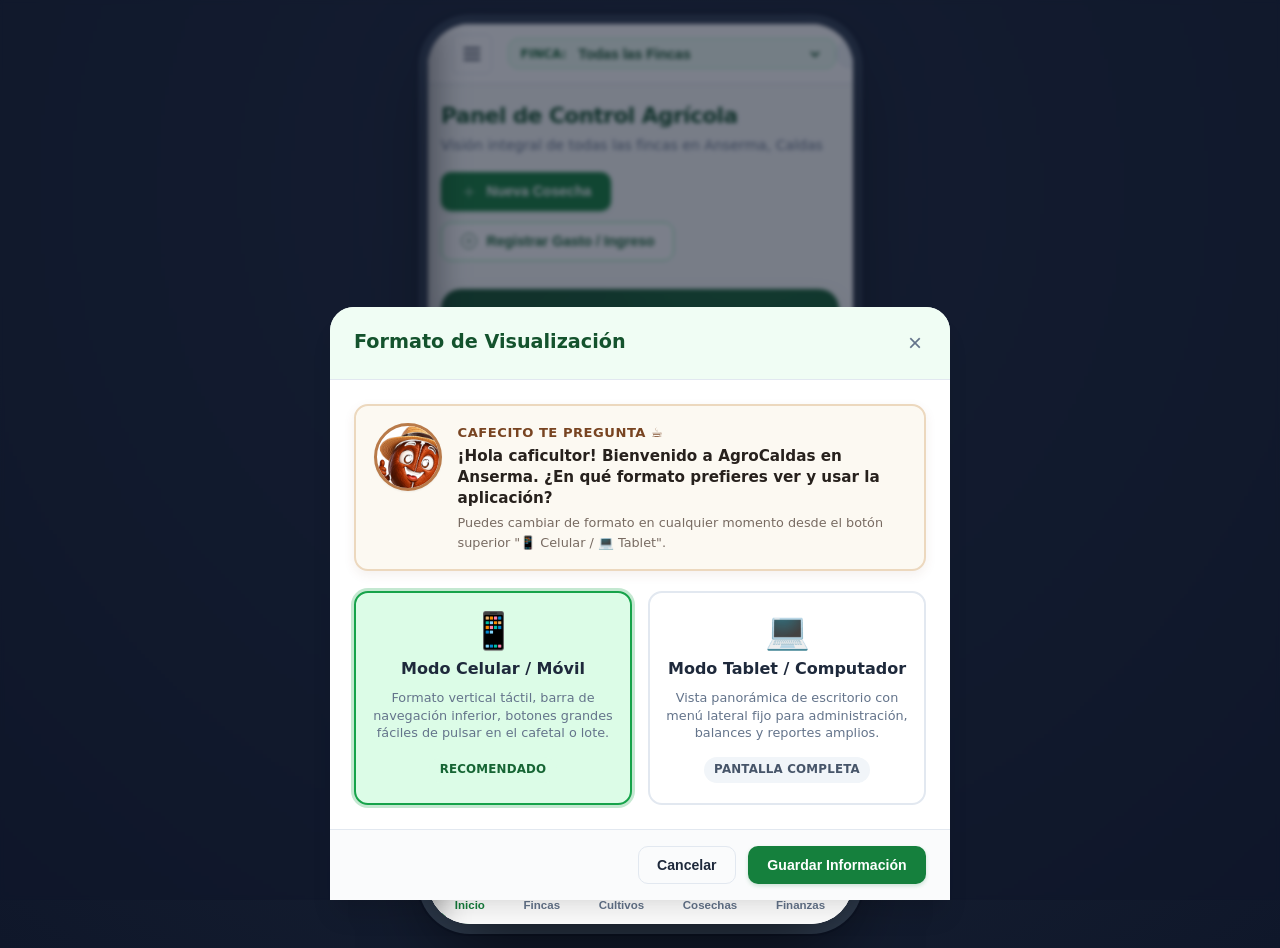
<file: index.html>
<!DOCTYPE html>
<html lang="es">
<head>
  <meta charset="UTF-8">
  <meta name="viewport" content="width=device-width, initial-scale=1.0, maximum-scale=1.0, user-scalable=no">
  <title>AgroCaldas - Gestión Agrícola | Anserma, Caldas</title>
  <meta name="description" content="Sistema integral de gestión de fincas, cultivos, siembras, cosechas, inventarios, finanzas y calendario agrícola para Anserma, Caldas, Colombia.">
  <meta name="theme-color" content="#15803d">
  <link rel="manifest" href="manifest.json">
  <link rel="icon" href="data:image/svg+xml,<svg xmlns=%22http://www.w3.org/2000/svg%22 viewBox=%220 0 100 100%22><rect width=%22100%22 height=%22100%22 rx=%2224%22 fill=%22%2315803d%22/><text y=%2268%22 x=%2250%22 font-size=%2260%22 text-anchor=%22middle%22>🌱</text></svg>">
  <link rel="stylesheet" href="css/styles.css">
</head>
<body>

  <div class="app-layout">

    <!-- Overlay para menú móvil -->
    <div id="mobile-drawer-overlay" class="modal-overlay" style="z-index: 39; backdrop-filter: blur(2px);"></div>

    <!-- Barra Lateral (Sidebar) de Escritorio y Drawer Móvil -->
    <aside class="app-sidebar" id="app-sidebar">
      <div class="sidebar-header">
        <a href="#" class="brand-badge" data-view-target="dashboard">
          <div class="brand-mascot-icon">
            <img src="img/cafecito_avatar_hd.png" alt="Cafecito - Mascota de AgroCaldas">
          </div>
          <div class="brand-info">
            <h1>AgroCaldas</h1>
            <span>Anserma • Caldas</span>
          </div>
        </a>
      </div>

      <nav class="sidebar-nav">
        <div class="nav-section-title">Principal</div>
        
        <button class="nav-item active" data-view-target="dashboard">
          <svg viewBox="0 0 24 24" fill="none" stroke="currentColor"><rect x="3" y="3" width="7" height="7"/><rect x="14" y="3" width="7" height="7"/><rect x="14" y="14" width="7" height="7"/><rect x="3" y="14" width="7" height="7"/></svg>
          <span>Panel de Control</span>
        </button>

        <button class="nav-item" data-view-target="fincas">
          <svg viewBox="0 0 24 24" fill="none" stroke="currentColor"><path d="m3 9 9-7 9 7v11a2 2 0 0 1-2 2H5a2 2 0 0 1-2-2z"/><polyline points="9 22 9 12 15 12 15 22"/></svg>
          <span>Fincas y Lotes</span>
        </button>

        <button class="nav-item" data-view-target="cultivos">
          <svg viewBox="0 0 24 24" fill="none" stroke="currentColor"><path d="M12 2a10 10 0 0 1 10 10c0 5.52-4.48 10-10 10S2 17.52 2 12c0-2.8 1.15-5.33 3-7.14"/><path d="M12 2c0 6-4 10-10 10"/><path d="M12 22V12"/></svg>
          <span>Siembras y Cultivos</span>
        </button>

        <button class="nav-item" data-view-target="cosechas">
          <svg viewBox="0 0 24 24" fill="none" stroke="currentColor"><circle cx="12" cy="12" r="10"/><path d="M8 12h8"/><path d="M12 8v8"/></svg>
          <span>Cosechas (@ y Kg)</span>
        </button>

        <div class="nav-section-title">Operaciones</div>

        <button class="nav-item" data-view-target="inventario">
          <svg viewBox="0 0 24 24" fill="none" stroke="currentColor"><path d="m7.5 4.27 9 5.15"/><path d="M21 8a2 2 0 0 0-1-1.73l-7-4a2 2 0 0 0-2 0l-7 4A2 2 0 0 0 3 8v8a2 2 0 0 0 1 1.73l7 4a2 2 0 0 0 2 0l7-4A2 2 0 0 0 21 16Z"/><path d="m3.3 7 8.7 5 8.7-5"/><path d="M12 22V12"/></svg>
          <span>Insumos y Stock</span>
        </button>

        <button class="nav-item" data-view-target="finanzas">
          <svg viewBox="0 0 24 24" fill="none" stroke="currentColor"><line x1="12" y1="1" x2="12" y2="23"/><path d="M17 5H9.5a3.5 3.5 0 0 0 0 7h5a3.5 3.5 0 0 1 0 7H6"/></svg>
          <span>Gastos e Ingresos</span>
        </button>

        <button class="nav-item" data-view-target="calendario">
          <svg viewBox="0 0 24 24" fill="none" stroke="currentColor"><rect x="3" y="4" width="18" height="18" rx="2" ry="2"/><line x1="16" y1="2" x2="16" y2="6"/><line x1="8" y1="2" x2="8" y2="6"/><line x1="3" y1="10" x2="21" y2="10"/></svg>
          <span>Calendario Agrícola</span>
        </button>

        <div class="nav-section-title">Soporte y Ajustes</div>

        <button class="nav-item" data-view-target="alertas">
          <svg viewBox="0 0 24 24" fill="none" stroke="currentColor"><path d="M18 8A6 6 0 0 0 6 8c0 7-3 9-3 9h18s-3-2-3-9"/><path d="M13.73 21a2 2 0 0 1-3.46 0"/></svg>
          <span>Alertas y Sanidad</span>
          <span class="nav-badge danger" id="sidebar-alert-badge" style="display: none;">0</span>
        </button>

        <button class="nav-item" data-view-target="configuracion">
          <svg viewBox="0 0 24 24" fill="none" stroke="currentColor"><circle cx="12" cy="12" r="3"/><path d="M19.4 15a1.65 1.65 0 0 0 .33 1.82l.06.06a2 2 0 0 1 0 2.83 2 2 0 0 1-2.83 0l-.06-.06a1.65 1.65 0 0 0-1.82-.33 1.65 1.65 0 0 0-1 1.51V21a2 2 0 0 1-2 2 2 2 0 0 1-2-2v-.09A1.65 1.65 0 0 0 9 19.4a1.65 1.65 0 0 0-1.82.33l-.06.06a2 2 0 0 1-2.83 0 2 2 0 0 1 0-2.83l.06-.06a1.65 1.65 0 0 0 .33-1.82 1.65 1.65 0 0 0-1.51-1H3a2 2 0 0 1-2-2 2 2 0 0 1 2-2h.09A1.65 1.65 0 0 0 4.6 9a1.65 1.65 0 0 0-.33-1.82l-.06-.06a2 2 0 0 1 0-2.83 2 2 0 0 1 2.83 0l.06.06a1.65 1.65 0 0 0 1.82.33H9a1.65 1.65 0 0 0 1-1.51V3a2 2 0 0 1 2-2 2 2 0 0 1 2 2v.09a1.65 1.65 0 0 0 1 1.51 1.65 1.65 0 0 0 1.82-.33l.06-.06a2 2 0 0 1 2.83 0 2 2 0 0 1 0 2.83l-.06.06a1.65 1.65 0 0 0-.33 1.82V9a1.65 1.65 0 0 0 1.51 1H21a2 2 0 0 1 2 2 2 2 0 0 1-2 2h-.09a1.65 1.65 0 0 0-1.51 1z"/></svg>
          <span>Copia y Respaldo</span>
        </button>

        <a href="https://wa.me/573216342895?text=Hola%2C%20necesito%20ayuda%20o%20soporte%20con%20la%20aplicaci%C3%B3n%20AgroCaldas%20en%20Anserma" target="_blank" rel="noopener noreferrer" class="nav-item nav-item-whatsapp" title="Contactar Asesor por WhatsApp">
          <svg viewBox="0 0 24 24" fill="none" stroke="#22c55e" stroke-width="2"><path d="M22 16.92v3a2 2 0 0 1-2.18 2 19.79 19.79 0 0 1-8.63-3.07 19.5 19.5 0 0 1-6-6 19.79 19.79 0 0 1-3.07-8.67A2 2 0 0 1 4.11 2h3a2 2 0 0 1 2 1.72 12.84 12.84 0 0 0 .7 2.81 2 2 0 0 1-.45 2.11L8.09 9.91a16 16 0 0 0 6 6l1.27-1.27a2 2 0 0 1 2.11-.45 12.84 12.84 0 0 0 2.81.7A2 2 0 0 1 22 16.92z"/></svg>
          <span>Asesor WhatsApp</span>
          <span class="badge" style="background: #22c55e; color: #fff; font-size: 0.65rem;">3216342895</span>
        </a>
      </nav>

      <div class="sidebar-footer">
        <div class="sidebar-location-card">
          <div class="location-icon">📍</div>
          <div class="location-text">
            <strong>Anserma, Caldas</strong>
            <span>1.790 msnm • Cordillera Occidental</span>
          </div>
        </div>
      </div>
    </aside>

    <!-- Contenedor Principal -->
    <main class="app-main">
      <!-- Encabezado Superior -->
      <header class="app-header">
        <div class="header-left">
          <button class="mobile-toggle-btn" id="mobile-menu-toggle" aria-label="Abrir menú">
            <svg width="22" height="22" viewBox="0 0 24 24" fill="none" stroke="currentColor" stroke-width="2"><line x1="3" y1="12" x2="21" y2="12"/><line x1="3" y1="6" x2="21" y2="6"/><line x1="3" y1="18" x2="21" y2="18"/></svg>
          </button>

          <!-- Selector de Finca Activa -->
          <div class="farm-selector-wrapper">
            <label for="global-farm-select">Finca:</label>
            <select id="global-farm-select" class="farm-select">
              <option value="todas">Todas las Fincas</option>
            </select>
          </div>
        </div>

        <div class="header-right">
          <!-- Selector de Modo Dispositivo (Celular / Tablet) -->
          <button class="device-mode-toggle" id="btn-device-mode" title="Cambiar formato de visualización (Celular / Tablet)">
            <span id="device-mode-icon">📱</span>
            <span id="device-mode-text">Celular</span>
          </button>

          <!-- Widget Clima de Anserma -->
          <button class="weather-chip" id="header-weather-chip" title="Ver información del tiempo en Anserma, Caldas">
            <span class="weather-icon">⛅</span>
            <span class="weather-label"><strong>20°C</strong> Anserma</span>
          </button>

          <!-- Campana de Alertas -->
          <button class="icon-btn" id="header-alert-btn" aria-label="Alertas">
            <svg width="20" height="20" viewBox="0 0 24 24" fill="none" stroke="currentColor" stroke-width="2"><path d="M18 8A6 6 0 0 0 6 8c0 7-3 9-3 9h18s-3-2-3-9"/><path d="M13.73 21a2 2 0 0 1-3.46 0"/></svg>
            <span class="icon-badge" id="header-alert-badge" style="display: none;">0</span>
          </button>

          <!-- Botón Asistente Cafecito: Encuesta Finca -->
          <button class="btn btn-secondary btn-sm" id="header-cafecito-btn" title="Asistente Cafecito: Conocer y Añadir Finca">
            <img src="img/cafecito_avatar_hd.png" alt="Cafecito" style="width: 22px; height: 22px; border-radius: 50%; object-fit: cover; border: 1px solid #16a34a;">
            <span class="desktop-only">+ Encuesta Finca</span>
          </button>

          <!-- Botón Contactar Asesor WhatsApp -->
          <a href="https://wa.me/573216342895?text=Hola%2C%20necesito%20ayuda%20o%20soporte%20con%20la%20aplicaci%C3%B3n%20AgroCaldas%20en%20Anserma" target="_blank" rel="noopener noreferrer" class="btn btn-outline btn-sm whatsapp-header-btn" title="Contactar Asesor por WhatsApp (3216342895)">
            <span style="font-size: 1.05rem; line-height: 1;">💬</span>
            <span class="desktop-only">Asesor WhatsApp</span>
          </a>

          <!-- Botón Rápido de Acción (+) -->
          <button class="btn btn-primary btn-sm" id="quick-action-btn">
            <svg width="18" height="18" viewBox="0 0 24 24" fill="none" stroke="currentColor" stroke-width="2"><line x1="12" y1="5" x2="12" y2="19"/><line x1="5" y1="12" x2="19" y2="12"/></svg>
            <span class="desktop-only">Acción Rápida</span>
          </button>
        </div>
      </header>

      <!-- Área Dinámica de Contenido -->
      <section class="content-area" id="main-content-view">
        <!-- Se renderiza reactivamente mediante JavaScript -->
      </section>
    </main>

    <!-- Barra de Navegación Inferior para Móviles (Optimizada con Fincas y Táctil) -->
    <nav class="mobile-nav-bar">
      <button class="mobile-nav-item active" data-view-target="dashboard">
        <svg viewBox="0 0 24 24" fill="none" stroke="currentColor" stroke-width="2"><rect x="3" y="3" width="7" height="7"/><rect x="14" y="3" width="7" height="7"/><rect x="14" y="14" width="7" height="7"/><rect x="3" y="14" width="7" height="7"/></svg>
        <span>Inicio</span>
      </button>

      <button class="mobile-nav-item" data-view-target="fincas">
        <svg viewBox="0 0 24 24" fill="none" stroke="currentColor" stroke-width="2"><path d="m3 9 9-7 9 7v11a2 2 0 0 1-2 2H5a2 2 0 0 1-2-2z"/><polyline points="9 22 9 12 15 12 15 22"/></svg>
        <span>Fincas</span>
      </button>

      <button class="mobile-nav-item" data-view-target="cultivos">
        <svg viewBox="0 0 24 24" fill="none" stroke="currentColor" stroke-width="2"><path d="M12 2a10 10 0 0 1 10 10c0 5.52-4.48 10-10 10S2 17.52 2 12c0-2.8 1.15-5.33 3-7.14"/><path d="M12 2c0 6-4 10-10 10"/><path d="M12 22V12"/></svg>
        <span>Cultivos</span>
      </button>

      <button class="mobile-nav-item" data-view-target="cosechas">
        <svg viewBox="0 0 24 24" fill="none" stroke="currentColor" stroke-width="2"><circle cx="12" cy="12" r="10"/><path d="M8 12h8"/><path d="M12 8v8"/></svg>
        <span>Cosechas</span>
      </button>

      <button class="mobile-nav-item" data-view-target="finanzas">
        <svg viewBox="0 0 24 24" fill="none" stroke="currentColor" stroke-width="2"><line x1="12" y1="1" x2="12" y2="23"/><path d="M17 5H9.5a3.5 3.5 0 0 0 0 7h5a3.5 3.5 0 0 1 0 7H6"/></svg>
        <span>Finanzas</span>
      </button>
    </nav>

    <!-- Modal Global Reutilizable para todos los formularios -->
    <div class="modal-overlay" id="global-modal">
      <div class="modal-card">
        <div class="modal-header">
          <h3 id="modal-title">Título del Formulario</h3>
          <button class="modal-close-btn" id="modal-close-btn">&times;</button>
        </div>
        <div class="modal-body" id="modal-body">
          <!-- Campos dinámicos -->
        </div>
        <div class="modal-footer">
          <button class="btn btn-outline" id="modal-cancel-btn">Cancelar</button>
          <button class="btn btn-primary" id="modal-save-btn">Guardar Información</button>
        </div>
      </div>
    </div>

    <!-- Contenedor para Notificaciones Toast -->
    <div class="toast-container" id="toast-container"></div>

    <!-- Botón Flotante Permanente de WhatsApp para Asesor Técnico (3216342895) -->
    <a href="https://wa.me/573216342895?text=Hola%2C%20necesito%20soporte%20o%20reportar%20una%20falla%20en%20la%20aplicaci%C3%B3n%20AgroCaldas%20en%20Anserma" target="_blank" rel="noopener noreferrer" class="whatsapp-floating-badge" id="whatsapp-floating-btn" title="¿Tienes alguna falla o duda? Escribe a un asesor por WhatsApp (3216342895)">
      <div class="whatsapp-icon-circle">
        <svg viewBox="0 0 24 24" width="22" height="22" fill="#ffffff"><path d="M12.04 2C6.58 2 2.13 6.45 2.13 11.91C2.13 13.66 2.59 15.36 3.45 16.86L2.05 22L7.3 20.62C8.75 21.41 10.38 21.83 12.04 21.83C17.5 21.83 21.95 17.38 21.95 11.92C21.95 9.27 20.92 6.78 19.05 4.91C17.18 3.03 14.69 2 12.04 2M12.05 3.67C14.25 3.67 16.31 4.53 17.87 6.09C19.42 7.65 20.28 9.72 20.28 11.92C20.28 16.46 16.58 20.15 12.04 20.15C10.56 20.15 9.11 19.76 7.85 19L7.55 18.83L4.43 19.65L5.26 16.61L5.06 16.29C4.24 15 3.8 13.47 3.8 11.91C3.81 7.37 7.5 3.67 12.05 3.67M9.53 7.34C9.33 7.34 9.09 7.42 8.89 7.64C8.68 7.85 8.08 8.42 8.08 9.57C8.08 10.72 8.92 11.83 9.04 12C9.16 12.16 10.66 14.59 13.04 15.54C14.95 16.3 15.42 16.14 15.93 16.1C16.59 16.03 17.5 15.5 17.69 14.93C17.88 14.36 17.88 13.88 17.82 13.78C17.76 13.68 17.6 13.62 17.35 13.5C17.11 13.38 15.93 12.8 15.71 12.72C15.49 12.64 15.33 12.6 15.17 12.84C15 13.09 14.53 13.68 14.39 13.84C14.25 14 14.1 14.02 13.86 13.9C13.62 13.78 12.83 13.52 11.9 12.69C11.17 12.04 10.68 11.23 10.54 10.99C10.4 10.74 10.52 10.61 10.64 10.49C10.75 10.38 10.89 10.2 11.03 10.04C11.17 9.88 11.21 9.76 11.31 9.56C11.41 9.35 11.36 9.17 11.28 9.05C11.2 8.93 10.64 7.55 10.4 6.99C10.17 6.44 9.94 6.52 9.77 6.51C9.61 6.51 9.42 6.51 9.22 6.51L9.53 7.34Z"/></svg>
      </div>
      <div class="whatsapp-label">
        <strong>¿Falla o duda?</strong>
        <span>Asesor WhatsApp</span>
      </div>
    </a>

  </div>

  <!-- Registro de Service Worker para funcionamiento sin conexión (Solo en HTTP/HTTPS) -->
  <script>
    if ('serviceWorker' in navigator && window.location.protocol.startsWith('http')) {
      window.addEventListener('load', () => {
        navigator.serviceWorker.register('./sw.js').catch(err => {
          console.log('ServiceWorker no disponible:', err);
        });
      });
    }
  </script>

  <!-- Módulos de la Aplicación (Autónomo para file:// y http://) -->
  <script src="js/agrocaldas.js"></script>

</body>
</html>
</file>
<file: css/styles.css>
/* ==========================================================================
   AgroCaldas - Sistema de Gestión Agrícola para Anserma, Caldas
   Paleta: Verde Cafetero / Esmeralda & Blanco Puro
   ========================================================================== */

:root {
  /* Paleta Verde y Blanco */
  --primary-50: #f0fdf4;
  --primary-100: #dcfce7;
  --primary-200: #bbf7d0;
  --primary-300: #86efac;
  --primary-400: #4ade80;
  --primary-500: #22c55e;
  --primary-600: #16a34a;
  --primary-700: #15803d;
  --primary-800: #166534;
  --primary-900: #14532d;
  --primary-950: #052e16;

  /* Tonos Neutros y Blanco */
  --bg-main: #f8faf9;
  --bg-card: #ffffff;
  --bg-card-subtle: #f4f7f5;
  --text-main: #1e293b;
  --text-muted: #64748b;
  --text-light: #94a3b8;
  --border-color: #e2e8f0;
  --border-light: #f1f5f9;

  /* Acentos de estado */
  --accent-amber: #d97706;
  --accent-amber-bg: #fef3c7;
  --accent-red: #dc2626;
  --accent-red-bg: #fee2e2;
  --accent-blue: #0284c7;
  --accent-blue-bg: #e0f2fe;

  /* Sombras y elevaciones */
  --shadow-sm: 0 1px 2px 0 rgb(0 0 0 / 0.05);
  --shadow-md: 0 4px 6px -1px rgb(0 0 0 / 0.07), 0 2px 4px -2px rgb(0 0 0 / 0.05);
  --shadow-lg: 0 10px 15px -3px rgb(0 0 0 / 0.08), 0 4px 6px -4px rgb(0 0 0 / 0.04);
  --shadow-xl: 0 20px 25px -5px rgb(0 0 0 / 0.1), 0 8px 10px -6px rgb(0 0 0 / 0.04);

  /* Dimensiones y radios */
  --radius-sm: 6px;
  --radius-md: 10px;
  --radius-lg: 14px;
  --radius-xl: 20px;
  --sidebar-width: 260px;
  --header-height: 70px;
  --transition-fast: 0.18s ease;
  --transition-normal: 0.25s ease;
}

/* Reset y base */
*, *::before, *::after {
  box-sizing: border-box;
  margin: 0;
  padding: 0;
}

body {
  font-family: 'Segoe UI', system-ui, -apple-system, BlinkMacSystemFont, Roboto, sans-serif;
  background-color: var(--bg-main);
  color: var(--text-main);
  line-height: 1.5;
  min-height: 100vh;
  display: flex;
  flex-direction: column;
  overflow-x: hidden;
  -webkit-font-smoothing: antialiased;
}

/* Layout Principal */
.app-layout {
  display: flex;
  min-height: 100vh;
  position: relative;
}

/* Sidebar Escritorio */
.app-sidebar {
  width: var(--sidebar-width);
  background: #ffffff;
  border-right: 1px solid var(--border-color);
  display: flex;
  flex-direction: column;
  position: fixed;
  top: 0;
  bottom: 0;
  left: 0;
  z-index: 40;
  transition: transform var(--transition-normal);
}

.sidebar-header {
  padding: 1.25rem 1.5rem;
  border-bottom: 1px solid var(--border-light);
  display: flex;
  align-items: center;
  justify-content: space-between;
  gap: 0.75rem;
}

.brand-badge {
  display: flex;
  align-items: center;
  gap: 0.75rem;
  text-decoration: none;
}

.brand-mascot-icon {
  width: 48px;
  height: 48px;
  border-radius: 50%;
  background: #fdf8f0;
  border: 2px solid var(--primary-500);
  box-shadow: 0 4px 10px rgba(22, 163, 74, 0.25);
  display: flex;
  align-items: center;
  justify-content: center;
  overflow: hidden;
  flex-shrink: 0;
}

.brand-mascot-icon img {
  width: 100%;
  height: 100%;
  object-fit: cover;
  transform: scale(1.08);
}

.brand-info h1 {
  font-size: 1.15rem;
  font-weight: 800;
  color: var(--primary-900);
  line-height: 1.1;
  letter-spacing: -0.3px;
}

.brand-info span {
  font-size: 0.75rem;
  color: var(--primary-700);
  font-weight: 600;
  text-transform: uppercase;
  letter-spacing: 0.5px;
}

.sidebar-nav {
  flex: 1;
  padding: 1.25rem 0.85rem;
  display: flex;
  flex-direction: column;
  gap: 0.3rem;
  overflow-y: auto;
}

.nav-section-title {
  font-size: 0.7rem;
  font-weight: 700;
  text-transform: uppercase;
  color: var(--text-muted);
  letter-spacing: 0.8px;
  padding: 0.5rem 0.75rem 0.25rem;
}

.nav-item {
  display: flex;
  align-items: center;
  gap: 0.85rem;
  padding: 0.7rem 0.95rem;
  border-radius: var(--radius-md);
  color: #334155;
  font-size: 0.92rem;
  font-weight: 500;
  text-decoration: none;
  border: none;
  background: transparent;
  width: 100%;
  cursor: pointer;
  text-align: left;
  transition: all var(--transition-fast);
  position: relative;
}

.nav-item:hover {
  background-color: var(--primary-50);
  color: var(--primary-800);
}

.nav-item.active {
  background-color: var(--primary-700);
  color: #ffffff;
  font-weight: 600;
  box-shadow: 0 4px 10px rgba(21, 128, 61, 0.25);
}

.nav-item svg {
  width: 20px;
  height: 20px;
  stroke-width: 2;
  flex-shrink: 0;
}

.nav-item .nav-badge {
  margin-left: auto;
  font-size: 0.72rem;
  padding: 0.15rem 0.55rem;
  border-radius: 9999px;
  font-weight: 700;
}

.nav-item.active .nav-badge {
  background: rgba(255, 255, 255, 0.25);
  color: #ffffff;
}

.nav-badge.danger {
  background-color: var(--accent-red);
  color: #ffffff;
}

.sidebar-footer {
  padding: 1rem;
  border-top: 1px solid var(--border-light);
  background-color: #fafbfc;
}

.sidebar-location-card {
  background: var(--primary-50);
  border: 1px solid var(--primary-200);
  padding: 0.75rem;
  border-radius: var(--radius-md);
  display: flex;
  align-items: center;
  gap: 0.65rem;
}

.location-icon {
  color: var(--primary-700);
  font-size: 1.25rem;
}

.location-text {
  font-size: 0.78rem;
  color: var(--primary-900);
  line-height: 1.3;
}

.location-text strong {
  display: block;
  font-weight: 700;
}

/* Contenido Principal */
.app-main {
  flex: 1;
  margin-left: var(--sidebar-width);
  display: flex;
  flex-direction: column;
  min-height: 100vh;
  transition: margin-left var(--transition-normal);
  background-color: var(--bg-main);
  padding-bottom: 80px; /* Espacio para barra móvil */
}

/* Header Superior */
.app-header {
  height: var(--header-height);
  background: #ffffff;
  border-bottom: 1px solid var(--border-color);
  padding: 0 1.5rem;
  display: flex;
  align-items: center;
  justify-content: space-between;
  position: sticky;
  top: 0;
  z-index: 30;
  box-shadow: 0 2px 5px rgba(0, 0, 0, 0.02);
}

.header-left {
  display: flex;
  align-items: center;
  gap: 1rem;
}

.mobile-toggle-btn {
  display: none;
  background: transparent;
  border: 1px solid var(--border-color);
  padding: 0.5rem;
  border-radius: var(--radius-sm);
  cursor: pointer;
  color: var(--text-main);
}

.farm-selector-wrapper {
  display: flex;
  align-items: center;
  gap: 0.5rem;
  background: var(--primary-50);
  padding: 0.35rem 0.75rem;
  border-radius: var(--radius-md);
  border: 1px solid var(--primary-200);
}

.farm-selector-wrapper label {
  font-size: 0.75rem;
  font-weight: 700;
  color: var(--primary-800);
  text-transform: uppercase;
}

.farm-select {
  border: none;
  background: transparent;
  font-size: 0.88rem;
  font-weight: 600;
  color: var(--primary-900);
  outline: none;
  cursor: pointer;
}

.header-right {
  display: flex;
  align-items: center;
  gap: 0.85rem;
}

.weather-chip {
  display: flex;
  align-items: center;
  gap: 0.5rem;
  background: #f8fafc;
  border: 1px solid var(--border-color);
  padding: 0.4rem 0.85rem;
  border-radius: 9999px;
  font-size: 0.82rem;
  color: var(--text-main);
  cursor: pointer;
  transition: all var(--transition-fast);
}

.weather-chip:hover {
  background: var(--primary-50);
  border-color: var(--primary-300);
}

.weather-icon {
  font-size: 1.1rem;
}

.icon-btn {
  position: relative;
  background: #ffffff;
  border: 1px solid var(--border-color);
  width: 40px;
  height: 40px;
  border-radius: var(--radius-md);
  display: flex;
  align-items: center;
  justify-content: center;
  color: var(--text-main);
  cursor: pointer;
  transition: all var(--transition-fast);
}

.icon-btn:hover {
  background: var(--primary-50);
  color: var(--primary-700);
  border-color: var(--primary-200);
}

.icon-badge {
  position: absolute;
  top: -5px;
  right: -5px;
  background-color: var(--accent-red);
  color: #ffffff;
  font-size: 0.68rem;
  font-weight: 700;
  min-width: 18px;
  height: 18px;
  border-radius: 9999px;
  display: flex;
  align-items: center;
  justify-content: center;
  border: 2px solid #ffffff;
}

/* Área de contenido de vistas */
.content-area {
  padding: 1.75rem 2rem;
  flex: 1;
  max-width: 1400px;
  width: 100%;
  margin: 0 auto;
}

/* Encabezados de vista */
.view-header {
  display: flex;
  flex-wrap: wrap;
  align-items: center;
  justify-content: space-between;
  gap: 1rem;
  margin-bottom: 1.75rem;
}

.view-title-group h2 {
  font-size: 1.65rem;
  font-weight: 800;
  color: var(--primary-900);
  letter-spacing: -0.5px;
}

.view-title-group p {
  color: var(--text-muted);
  font-size: 0.88rem;
  margin-top: 0.15rem;
}

.view-actions {
  display: flex;
  align-items: center;
  gap: 0.65rem;
  flex-wrap: wrap;
}

/* Botones */
.btn {
  display: inline-flex;
  align-items: center;
  justify-content: center;
  gap: 0.5rem;
  padding: 0.6rem 1.15rem;
  font-size: 0.88rem;
  font-weight: 600;
  border-radius: var(--radius-md);
  cursor: pointer;
  border: 1px solid transparent;
  transition: all var(--transition-fast);
  text-decoration: none;
  line-height: 1.2;
}

.btn svg {
  width: 18px;
  height: 18px;
}

.btn-primary {
  background-color: var(--primary-700);
  color: #ffffff;
  box-shadow: 0 2px 4px rgba(21, 128, 61, 0.2);
}

.btn-primary:hover {
  background-color: var(--primary-800);
  box-shadow: 0 4px 8px rgba(21, 128, 61, 0.3);
}

.btn-secondary {
  background-color: #ffffff;
  color: var(--primary-800);
  border-color: var(--primary-300);
}

.btn-secondary:hover {
  background-color: var(--primary-50);
}

.btn-outline {
  background-color: transparent;
  color: var(--text-main);
  border-color: var(--border-color);
}

.btn-outline:hover {
  background-color: #f1f5f9;
}

.btn-danger {
  background-color: var(--accent-red);
  color: #ffffff;
}

.btn-danger:hover {
  background-color: #b91c1c;
}

.btn-sm {
  padding: 0.35rem 0.75rem;
  font-size: 0.8rem;
  border-radius: var(--radius-sm);
}

.btn-icon-only {
  padding: 0.5rem;
  border-radius: var(--radius-sm);
}

/* Tarjetas y Estadísticas (KPIs) */
.kpi-grid {
  display: grid;
  grid-template-columns: repeat(auto-fit, minmax(230px, 1fr));
  gap: 1.25rem;
  margin-bottom: 2rem;
}

.kpi-card {
  background: var(--bg-card);
  border: 1px solid var(--border-color);
  border-radius: var(--radius-lg);
  padding: 1.25rem;
  display: flex;
  align-items: center;
  gap: 1rem;
  box-shadow: var(--shadow-sm);
  transition: transform var(--transition-fast), box-shadow var(--transition-fast);
  position: relative;
  overflow: hidden;
}

.kpi-card::before {
  content: '';
  position: absolute;
  top: 0;
  left: 0;
  width: 4px;
  height: 100%;
  background: var(--primary-600);
}

.kpi-card.amber::before {
  background: var(--accent-amber);
}

.kpi-card.blue::before {
  background: var(--accent-blue);
}

.kpi-card.red::before {
  background: var(--accent-red);
}

.kpi-card:hover {
  transform: translateY(-2px);
  box-shadow: var(--shadow-md);
}

.kpi-icon-wrapper {
  width: 52px;
  height: 52px;
  border-radius: var(--radius-md);
  display: flex;
  align-items: center;
  justify-content: center;
  font-size: 1.5rem;
  background: var(--primary-100);
  color: var(--primary-800);
  flex-shrink: 0;
}

.kpi-card.amber .kpi-icon-wrapper {
  background: var(--accent-amber-bg);
  color: var(--accent-amber);
}

.kpi-card.blue .kpi-icon-wrapper {
  background: var(--accent-blue-bg);
  color: var(--accent-blue);
}

.kpi-card.red .kpi-icon-wrapper {
  background: var(--accent-red-bg);
  color: var(--accent-red);
}

.kpi-content {
  flex: 1;
}

.kpi-label {
  font-size: 0.78rem;
  font-weight: 600;
  color: var(--text-muted);
  text-transform: uppercase;
  letter-spacing: 0.3px;
}

.kpi-value {
  font-size: 1.55rem;
  font-weight: 800;
  color: var(--text-main);
  line-height: 1.2;
  margin: 0.2rem 0;
}

.kpi-subtext {
  font-size: 0.76rem;
  color: var(--text-muted);
}

/* Grillas y Paneles */
.dashboard-grid {
  display: grid;
  grid-template-columns: 2fr 1fr;
  gap: 1.5rem;
  margin-bottom: 2rem;
}

@media (max-width: 1024px) {
  .dashboard-grid {
    grid-template-columns: 1fr;
  }
}

.card {
  background: var(--bg-card);
  border: 1px solid var(--border-color);
  border-radius: var(--radius-lg);
  box-shadow: var(--shadow-sm);
  overflow: hidden;
}

.card-header {
  padding: 1.15rem 1.35rem;
  border-bottom: 1px solid var(--border-light);
  display: flex;
  align-items: center;
  justify-content: space-between;
  gap: 0.75rem;
}

.card-header h3 {
  font-size: 1.05rem;
  font-weight: 700;
  color: var(--primary-900);
  display: flex;
  align-items: center;
  gap: 0.5rem;
}

.card-body {
  padding: 1.35rem;
}

/* Alertas Destacadas en Dashboard */
.agro-alert-item {
  display: flex;
  align-items: flex-start;
  gap: 0.85rem;
  padding: 0.85rem 1rem;
  border-radius: var(--radius-md);
  margin-bottom: 0.75rem;
  border: 1px solid transparent;
  font-size: 0.88rem;
  position: relative;
}

.agro-alert-item:last-child {
  margin-bottom: 0;
}

.agro-alert-item.warning {
  background-color: #fffbeb;
  border-color: #fde68a;
  color: #92400e;
}

.agro-alert-item.danger {
  background-color: #fef2f2;
  border-color: #fecaca;
  color: #991b1b;
}

.agro-alert-item.info {
  background-color: #f0fdf4;
  border-color: #bbf7d0;
  color: #166534;
}

.agro-alert-icon {
  font-size: 1.25rem;
  line-height: 1;
}

.agro-alert-content {
  flex: 1;
}

.agro-alert-title {
  font-weight: 700;
  margin-bottom: 0.15rem;
}

.agro-alert-desc {
  font-size: 0.82rem;
  line-height: 1.4;
  opacity: 0.9;
}

.agro-alert-time {
  font-size: 0.72rem;
  opacity: 0.75;
  margin-top: 0.35rem;
}

/* Tablas Modernas */
.table-responsive {
  width: 100%;
  overflow-x: auto;
  border-radius: var(--radius-md);
  border: 1px solid var(--border-color);
  background: #ffffff;
}

.data-table {
  width: 100%;
  border-collapse: collapse;
  text-align: left;
  font-size: 0.88rem;
}

.data-table th {
  background-color: #f8fafc;
  color: var(--text-muted);
  font-weight: 700;
  text-transform: uppercase;
  font-size: 0.74rem;
  letter-spacing: 0.4px;
  padding: 0.85rem 1rem;
  border-bottom: 1px solid var(--border-color);
  white-space: nowrap;
}

.data-table td {
  padding: 0.85rem 1rem;
  border-bottom: 1px solid var(--border-light);
  color: var(--text-main);
  vertical-align: middle;
}

.data-table tbody tr:hover {
  background-color: #fbfdfa;
}

.data-table tbody tr:last-child td {
  border-bottom: none;
}

/* Badges y Pastillas */
.badge {
  display: inline-flex;
  align-items: center;
  gap: 0.35rem;
  padding: 0.25rem 0.65rem;
  border-radius: 9999px;
  font-size: 0.74rem;
  font-weight: 700;
  text-transform: uppercase;
  letter-spacing: 0.2px;
}

.badge-success {
  background-color: var(--primary-100);
  color: var(--primary-800);
}

.badge-warning {
  background-color: var(--accent-amber-bg);
  color: var(--accent-amber);
}

.badge-danger {
  background-color: var(--accent-red-bg);
  color: var(--accent-red);
}

.badge-info {
  background-color: var(--accent-blue-bg);
  color: var(--accent-blue);
}

.badge-neutral {
  background-color: #f1f5f9;
  color: #475569;
}

/* Barra de Filtros y Búsqueda */
.filter-bar {
  display: flex;
  flex-wrap: wrap;
  align-items: center;
  gap: 0.75rem;
  margin-bottom: 1.25rem;
  background: #ffffff;
  padding: 0.85rem 1rem;
  border-radius: var(--radius-md);
  border: 1px solid var(--border-color);
}

.search-box {
  flex: 1;
  min-width: 200px;
  position: relative;
  display: flex;
  align-items: center;
}

.search-box svg {
  position: absolute;
  left: 0.75rem;
  width: 17px;
  height: 17px;
  color: var(--text-muted);
}

.search-box input {
  width: 100%;
  padding: 0.5rem 0.85rem 0.5rem 2.25rem;
  border: 1px solid var(--border-color);
  border-radius: var(--radius-sm);
  font-size: 0.88rem;
  outline: none;
  transition: border-color var(--transition-fast);
}

.search-box input:focus {
  border-color: var(--primary-600);
  box-shadow: 0 0 0 2px var(--primary-100);
}

.filter-select {
  padding: 0.5rem 0.85rem;
  border: 1px solid var(--border-color);
  border-radius: var(--radius-sm);
  font-size: 0.86rem;
  background-color: #ffffff;
  color: var(--text-main);
  outline: none;
  cursor: pointer;
}

/* Formulario en Modal */
.modal-overlay {
  position: fixed;
  top: 0;
  left: 0;
  right: 0;
  bottom: 0;
  background: rgba(15, 23, 42, 0.55);
  backdrop-filter: blur(2px);
  z-index: 100;
  display: flex;
  align-items: center;
  justify-content: center;
  padding: 1rem;
  opacity: 0;
  visibility: hidden;
  transition: all var(--transition-normal);
}

.modal-overlay.active {
  opacity: 1;
  visibility: visible;
}

.modal-card {
  background: #ffffff;
  border-radius: var(--radius-xl);
  max-width: 620px;
  width: 100%;
  max-height: 90vh;
  display: flex;
  flex-direction: column;
  box-shadow: var(--shadow-xl);
  transform: translateY(20px) scale(0.97);
  transition: transform var(--transition-normal);
  overflow: hidden;
}

.modal-overlay.active .modal-card {
  transform: translateY(0) scale(1);
}

.modal-header {
  padding: 1.25rem 1.5rem;
  border-bottom: 1px solid var(--border-color);
  display: flex;
  align-items: center;
  justify-content: space-between;
  background: var(--primary-50);
}

.modal-header h3 {
  font-size: 1.2rem;
  font-weight: 700;
  color: var(--primary-900);
}

.modal-close-btn {
  background: transparent;
  border: none;
  font-size: 1.5rem;
  color: var(--text-muted);
  cursor: pointer;
  line-height: 1;
  padding: 0.25rem;
  border-radius: var(--radius-sm);
  display: flex;
  align-items: center;
  justify-content: center;
}

.modal-close-btn:hover {
  color: var(--accent-red);
}

.modal-body {
  padding: 1.5rem;
  overflow-y: auto;
  flex: 1;
}

.modal-footer {
  padding: 1rem 1.5rem;
  border-top: 1px solid var(--border-color);
  display: flex;
  align-items: center;
  justify-content: flex-end;
  gap: 0.75rem;
  background: #fafbfc;
}

/* Campos de Formulario */
.form-grid {
  display: grid;
  grid-template-columns: repeat(2, 1fr);
  gap: 1rem;
}

.form-group {
  margin-bottom: 1rem;
}

.form-group.col-span-2 {
  grid-column: span 2;
}

.form-label {
  display: block;
  font-size: 0.82rem;
  font-weight: 600;
  color: var(--text-main);
  margin-bottom: 0.35rem;
}

.form-control {
  width: 100%;
  padding: 0.6rem 0.85rem;
  border: 1px solid var(--border-color);
  border-radius: var(--radius-md);
  font-size: 0.88rem;
  color: var(--text-main);
  background: #ffffff;
  outline: none;
  transition: all var(--transition-fast);
}

.form-control:focus {
  border-color: var(--primary-600);
  box-shadow: 0 0 0 3px var(--primary-100);
}

textarea.form-control {
  min-height: 80px;
  resize: vertical;
}

.form-hint {
  font-size: 0.72rem;
  color: var(--text-muted);
  margin-top: 0.25rem;
}

/* Calendario Agrícola */
.calendar-wrapper {
  background: #ffffff;
  border-radius: var(--radius-lg);
  border: 1px solid var(--border-color);
  padding: 1.25rem;
}

.calendar-header-bar {
  display: flex;
  align-items: center;
  justify-content: space-between;
  margin-bottom: 1.25rem;
}

.calendar-grid-header {
  display: grid;
  grid-template-columns: repeat(7, 1fr);
  text-align: center;
  font-weight: 700;
  font-size: 0.8rem;
  color: var(--text-muted);
  margin-bottom: 0.5rem;
}

.calendar-days-grid {
  display: grid;
  grid-template-columns: repeat(7, 1fr);
  gap: 4px;
}

.calendar-day-cell {
  min-height: 90px;
  border: 1px solid var(--border-light);
  border-radius: var(--radius-sm);
  padding: 0.4rem;
  display: flex;
  flex-direction: column;
  background: #ffffff;
  transition: background-color var(--transition-fast);
}

.calendar-day-cell:hover {
  background-color: var(--primary-50);
}

.calendar-day-cell.other-month {
  background-color: #fafbfc;
  opacity: 0.45;
}

.calendar-day-cell.today {
  border-color: var(--primary-500);
  background-color: var(--primary-50);
}

.day-number {
  font-size: 0.82rem;
  font-weight: 700;
  margin-bottom: 0.3rem;
  color: var(--text-main);
}

.calendar-day-cell.today .day-number {
  color: var(--primary-800);
  display: inline-block;
  background: var(--primary-200);
  padding: 0.1rem 0.4rem;
  border-radius: 9999px;
  width: fit-content;
}

.calendar-events-list {
  display: flex;
  flex-direction: column;
  gap: 3px;
  overflow-y: auto;
  max-height: 60px;
}

.cal-event-pill {
  font-size: 0.68rem;
  padding: 0.15rem 0.35rem;
  border-radius: 4px;
  font-weight: 600;
  white-space: nowrap;
  overflow: hidden;
  text-overflow: ellipsis;
  cursor: pointer;
}

.cal-event-fertilizacion { background: #dcfce7; color: #166534; }
.cal-event-fumigacion { background: #fee2e2; color: #991b1b; }
.cal-event-deshierbe { background: #fef3c7; color: #92400e; }
.cal-event-cosecha { background: #e0f2fe; color: #0369a1; }
.cal-event-siembra { background: #f3e8ff; color: #6b21a8; }
.cal-event-poda { background: #f1f5f9; color: #334155; }

/* Gráficos Canvas / SVG */
.chart-container {
  width: 100%;
  height: 240px;
  position: relative;
  display: flex;
  align-items: flex-end;
  gap: 0.75rem;
  padding: 1.5rem 0.5rem 2rem 2.5rem;
  border-bottom: 1px solid var(--border-color);
  border-left: 1px solid var(--border-color);
}

.chart-bar-group {
  flex: 1;
  display: flex;
  gap: 4px;
  align-items: flex-end;
  height: 100%;
  position: relative;
}

.chart-bar {
  flex: 1;
  border-radius: var(--radius-sm) var(--radius-sm) 0 0;
  transition: height 0.4s ease, opacity var(--transition-fast);
  cursor: pointer;
  position: relative;
}

.chart-bar:hover {
  opacity: 0.85;
}

.chart-bar.income {
  background: var(--primary-600);
}

.chart-bar.expense {
  background: var(--accent-red);
}

.chart-bar-label {
  position: absolute;
  bottom: -22px;
  left: 50%;
  transform: translateX(-50%);
  font-size: 0.7rem;
  color: var(--text-muted);
  white-space: nowrap;
}

/* Barra Móvil Inferior (Bottom Nav) */
.mobile-nav-bar {
  display: none;
  position: fixed;
  bottom: 0;
  left: 0;
  right: 0;
  height: 65px;
  background: #ffffff;
  border-top: 1px solid var(--border-color);
  z-index: 50;
  padding: 0 0.5rem;
  justify-content: space-around;
  align-items: center;
  box-shadow: 0 -2px 10px rgba(0, 0, 0, 0.05);
}

.mobile-nav-item {
  display: flex;
  flex-direction: column;
  align-items: center;
  justify-content: center;
  gap: 3px;
  background: transparent;
  border: none;
  color: var(--text-muted);
  font-size: 0.72rem;
  font-weight: 600;
  cursor: pointer;
  padding: 0.4rem 0.6rem;
  border-radius: var(--radius-sm);
  transition: color var(--transition-fast);
}

.mobile-nav-item svg {
  width: 22px;
  height: 22px;
}

.mobile-nav-item.active {
  color: var(--primary-700);
}

/* Toast Notifications */
.toast-container {
  position: fixed;
  bottom: 80px;
  right: 1.5rem;
  z-index: 200;
  display: flex;
  flex-direction: column;
  gap: 0.65rem;
  pointer-events: none;
}

.toast {
  pointer-events: auto;
  background: #1e293b;
  color: #ffffff;
  padding: 0.85rem 1.25rem;
  border-radius: var(--radius-md);
  font-size: 0.88rem;
  box-shadow: var(--shadow-xl);
  display: flex;
  align-items: center;
  gap: 0.75rem;
  animation: toastIn 0.3s cubic-bezier(0.16, 1, 0.3, 1);
  max-width: 380px;
}

.toast.success {
  background: var(--primary-800);
  border-left: 4px solid var(--primary-400);
}

.toast.error {
  background: #991b1b;
  border-left: 4px solid #f87171;
}

.toast.info {
  background: #0369a1;
  border-left: 4px solid #38bdf8;
}

@keyframes toastIn {
  from {
    transform: translateY(20px);
    opacity: 0;
  }
  to {
    transform: translateY(0);
    opacity: 1;
  }
}

/* Estilos de impresión y reportes */
@media print {
  .app-sidebar, .app-header, .mobile-nav-bar, .view-actions, .filter-bar, .toast-container {
    display: none !important;
  }
  .app-main {
    margin-left: 0 !important;
    padding: 0 !important;
  }
  .content-area {
    padding: 0 !important;
    max-width: 100% !important;
  }
  .card {
    border: 1px solid #ccc !important;
    box-shadow: none !important;
  }
}

/* Adaptación Responsive para Móviles */
@media (max-width: 768px) {
  .app-sidebar {
    transform: translateX(-100%);
  }

  .app-sidebar.open {
    transform: translateX(0);
    box-shadow: 0 0 30px rgba(0, 0, 0, 0.25);
  }

  .app-main {
    margin-left: 0;
    padding-bottom: 75px;
  }

  .mobile-toggle-btn {
    display: flex;
  }

  .mobile-nav-bar {
    display: flex;
  }

  .content-area {
    padding: 1rem 0.85rem;
  }

  .view-header {
    margin-bottom: 1.25rem;
  }

  .view-title-group h2 {
    font-size: 1.35rem;
  }

  .form-grid {
    grid-template-columns: 1fr;
  }

  .form-group.col-span-2 {
    grid-column: span 1;
  }

  .kpi-grid {
    grid-template-columns: 1fr;
    gap: 0.75rem;
  }

  .weather-chip span.weather-label {
    display: none;
  }
}

/* ==========================================================================
   Estilos de Cafecito (Mascota Oficial de AgroCaldas) y Wizard de Fincas
   ========================================================================== */

/* Banner de Bienvenida con Cafecito */
.mascot-hero-card {
  background: linear-gradient(135deg, #14532d 0%, #166534 60%, #15803d 100%);
  border-radius: var(--radius-xl);
  color: #ffffff;
  padding: 1.5rem 1.75rem;
  margin-bottom: 1.75rem;
  box-shadow: 0 10px 25px -5px rgba(20, 83, 45, 0.35);
  display: flex;
  align-items: center;
  justify-content: space-between;
  gap: 1.5rem;
  position: relative;
  overflow: hidden;
}

.mascot-hero-card::after {
  content: '';
  position: absolute;
  top: -50%;
  right: -10%;
  width: 320px;
  height: 320px;
  background: radial-gradient(circle, rgba(74, 222, 128, 0.15) 0%, transparent 70%);
  pointer-events: none;
}

.mascot-hero-content {
  flex: 1;
  z-index: 2;
}

.mascot-tag {
  display: inline-flex;
  align-items: center;
  gap: 0.4rem;
  background: rgba(255, 255, 255, 0.18);
  backdrop-filter: blur(4px);
  padding: 0.25rem 0.75rem;
  border-radius: 9999px;
  font-size: 0.75rem;
  font-weight: 700;
  text-transform: uppercase;
  letter-spacing: 0.5px;
  margin-bottom: 0.6rem;
}

.mascot-hero-title {
  font-size: 1.45rem;
  font-weight: 800;
  line-height: 1.2;
  margin-bottom: 0.4rem;
}

.mascot-hero-desc {
  font-size: 0.88rem;
  color: #dcfce7;
  max-width: 580px;
  line-height: 1.45;
  margin-bottom: 1rem;
}

.mascot-hero-actions {
  display: flex;
  flex-wrap: wrap;
  gap: 0.65rem;
}

.btn-hero-primary {
  background: #ffffff;
  color: #14532d;
  font-weight: 700;
  padding: 0.65rem 1.25rem;
  border-radius: var(--radius-md);
  box-shadow: 0 4px 12px rgba(0, 0, 0, 0.15);
  display: inline-flex;
  align-items: center;
  gap: 0.5rem;
  border: none;
  cursor: pointer;
  transition: all var(--transition-fast);
}

.btn-hero-primary:hover {
  background: #f0fdf4;
  transform: translateY(-2px);
}

.btn-hero-secondary {
  background: rgba(255, 255, 255, 0.15);
  color: #ffffff;
  border: 1px solid rgba(255, 255, 255, 0.3);
  font-weight: 600;
  padding: 0.65rem 1.15rem;
  border-radius: var(--radius-md);
  display: inline-flex;
  align-items: center;
  gap: 0.5rem;
  cursor: pointer;
  transition: all var(--transition-fast);
}

.btn-hero-secondary:hover {
  background: rgba(255, 255, 255, 0.25);
}

.mascot-hero-image-wrap {
  width: 145px;
  height: 165px;
  display: flex;
  align-items: flex-end;
  justify-content: center;
  position: relative;
  flex-shrink: 0;
  z-index: 2;
}

.mascot-hero-img {
  max-width: 100%;
  max-height: 100%;
  object-fit: contain;
  filter: drop-shadow(0 8px 16px rgba(0, 0, 0, 0.25));
  animation: floatMascot 4s ease-in-out infinite alternate;
}

@keyframes floatMascot {
  0% { transform: translateY(0px) rotate(0deg); }
  100% { transform: translateY(-6px) rotate(1deg); }
}

/* Globo de Diálogo de Cafecito */
.cafecito-bubble-container {
  display: flex;
  align-items: flex-start;
  gap: 1rem;
  background: #fcf9f2;
  border: 2px solid #ecd8be;
  border-radius: var(--radius-lg);
  padding: 1.1rem;
  margin-bottom: 1.25rem;
  box-shadow: 0 4px 12px rgba(120, 68, 33, 0.08);
}

.cafecito-bubble-avatar {
  width: 68px;
  height: 68px;
  border-radius: 50%;
  border: 3px solid #b97b4a;
  background: #ffffff;
  overflow: hidden;
  flex-shrink: 0;
  box-shadow: var(--shadow-sm);
}

.cafecito-bubble-avatar img {
  width: 100%;
  height: 100%;
  object-fit: cover;
}

.cafecito-bubble-text {
  flex: 1;
}

.cafecito-bubble-name {
  font-size: 0.82rem;
  font-weight: 800;
  color: #784421;
  text-transform: uppercase;
  letter-spacing: 0.5px;
  margin-bottom: 0.15rem;
  display: flex;
  align-items: center;
  gap: 0.4rem;
}

.cafecito-bubble-msg {
  font-size: 0.95rem;
  font-weight: 600;
  color: #27211d;
  line-height: 1.4;
}

.cafecito-bubble-sub {
  font-size: 0.8rem;
  color: #786b62;
  margin-top: 0.25rem;
}

/* Asistente Paso a Paso (Wizard) */
.wizard-progress-bar-wrap {
  width: 100%;
  background: #e2e8f0;
  height: 8px;
  border-radius: 9999px;
  overflow: hidden;
  margin-bottom: 1.25rem;
}

.wizard-progress-bar-fill {
  height: 100%;
  background: linear-gradient(90deg, #16a34a, #22c55e);
  transition: width 0.35s ease;
}

.wizard-steps-indicator {
  display: flex;
  justify-content: space-between;
  margin-bottom: 1.25rem;
  position: relative;
}

.wizard-step-pill {
  font-size: 0.72rem;
  font-weight: 700;
  color: #94a3b8;
  text-transform: uppercase;
  letter-spacing: 0.3px;
}

.wizard-step-pill.active {
  color: #166534;
  font-weight: 800;
}

/* Opciones seleccionables en el Wizard (Tarjetas visuales táctiles) */
.wizard-card-grid {
  display: grid;
  grid-template-columns: repeat(auto-fill, minmax(135px, 1fr));
  gap: 0.75rem;
  margin-bottom: 1rem;
}

.wizard-option-card {
  background: #ffffff;
  border: 2px solid var(--border-color);
  border-radius: var(--radius-md);
  padding: 0.85rem 0.65rem;
  text-align: center;
  cursor: pointer;
  transition: all var(--transition-fast);
  display: flex;
  flex-direction: column;
  align-items: center;
  gap: 0.35rem;
  user-select: none;
}

.wizard-option-card:hover {
  border-color: var(--primary-400);
  background: var(--primary-50);
}

.wizard-option-card.selected {
  border-color: var(--primary-600);
  background: var(--primary-100);
  box-shadow: 0 0 0 2px var(--primary-300);
}

.wizard-option-icon {
  font-size: 1.8rem;
  line-height: 1;
}

.wizard-option-title {
  font-size: 0.84rem;
  font-weight: 700;
  color: var(--text-main);
}

.wizard-option-card.selected .wizard-option-title {
  color: var(--primary-900);
}

.wizard-checkbox-item {
  display: flex;
  align-items: center;
  gap: 0.75rem;
  background: #ffffff;
  border: 1px solid var(--border-color);
  border-radius: var(--radius-md);
  padding: 0.75rem 1rem;
  margin-bottom: 0.5rem;
  cursor: pointer;
  transition: all var(--transition-fast);
}

.wizard-checkbox-item:hover {
  background: #f8fafc;
  border-color: var(--primary-300);
}

.wizard-checkbox-item.checked {
  background: var(--primary-50);
  border-color: var(--primary-500);
}

.wizard-checkbox-item input[type="checkbox"] {
  width: 20px;
  height: 20px;
  accent-color: var(--primary-600);
}

/* Optimización móvil para modales tipo Bottom Sheet */
@media (max-width: 768px) {
  .mascot-hero-card {
    flex-direction: column;
    align-items: flex-start;
    padding: 1.25rem 1rem;
    gap: 1rem;
  }

  .mascot-hero-image-wrap {
    align-self: flex-end;
    margin-top: -30px;
    width: 105px;
    height: 125px;
  }

  .mascot-hero-title {
    font-size: 1.25rem;
  }

  .btn-hero-primary, .btn-hero-secondary {
    width: 100%;
    justify-content: center;
  }

  .modal-overlay {
    align-items: flex-end;
    padding: 0;
  }

  .modal-card {
    max-height: 92vh;
    border-radius: 24px 24px 0 0;
    transform: translateY(100%);
    transition: transform 0.3s cubic-bezier(0.16, 1, 0.3, 1);
  }

  .modal-overlay.active .modal-card {
    transform: translateY(0);
  }

  .form-control, .btn {
    min-height: 46px; /* Mejor área de toque */
    font-size: 16px; /* Evita zoom molesto en iOS */
  }

  .wizard-card-grid {
    grid-template-columns: repeat(2, 1fr);
  }
}


/* ==========================================================================
   Modo Dispositivo: Simulador Móvil / Vista Celular vs Tablet / PC
   ========================================================================== */

.device-mode-toggle {
  display: inline-flex;
  align-items: center;
  gap: 0.35rem;
  padding: 0.35rem 0.75rem;
  font-size: 0.8rem;
  font-weight: 700;
  border-radius: 9999px;
  background: #f1f5f9;
  border: 1px solid var(--border-color);
  color: var(--text-main);
  cursor: pointer;
  transition: all var(--transition-fast);
}

.device-mode-toggle:hover {
  background: var(--primary-50);
  border-color: var(--primary-400);
  color: var(--primary-800);
}

/* Modo Celular en Pantallas de Escritorio / Tablet Grande (Frame de Smartphone) */
@media (min-width: 769px) {
  body.device-mode-mobile {
    background: radial-gradient(circle at 50% 20%, #1e293b 0%, #0f172a 100%);
    min-height: 100vh;
    display: flex;
    justify-content: center;
    align-items: center;
    padding: 1.5rem 0;
  }

  body.device-mode-mobile .app-layout {
    width: 100%;
    max-width: 425px;
    height: 870px;
    max-height: 94vh;
    border-radius: 42px;
    box-shadow: 0 30px 80px -15px rgba(0, 0, 0, 0.7), 0 0 0 10px #334155, 0 0 0 12px #0f172a;
    overflow: hidden;
    display: flex;
    flex-direction: column;
    position: relative;
    background: var(--bg-main);
  }

  body.device-mode-mobile .app-sidebar {
    position: absolute;
    top: 0;
    bottom: 0;
    left: 0;
    width: 82%;
    transform: translateX(-100%);
    z-index: 100;
    box-shadow: 10px 0 30px rgba(0, 0, 0, 0.4);
  }

  body.device-mode-mobile .app-sidebar.open {
    transform: translateX(0);
  }

  body.device-mode-mobile .mobile-toggle-btn {
    display: flex;
  }

  body.device-mode-mobile .mobile-nav-bar {
    display: flex;
    position: absolute;
    bottom: 0;
    left: 0;
    right: 0;
    z-index: 50;
    border-radius: 0 0 42px 42px;
  }

  body.device-mode-mobile .app-main {
    margin-left: 0;
    padding-bottom: 75px;
    height: 100%;
    overflow-y: auto;
  }

  body.device-mode-mobile .content-area {
    padding: 1rem 0.85rem;
  }

  body.device-mode-mobile .view-title-group h2 {
    font-size: 1.35rem;
  }

  body.device-mode-mobile .form-grid {
    grid-template-columns: 1fr;
  }

  body.device-mode-mobile .form-group.col-span-2 {
    grid-column: span 1;
  }

  body.device-mode-mobile .kpi-grid {
    grid-template-columns: 1fr;
    gap: 0.75rem;
  }

  body.device-mode-mobile .weather-chip span.weather-label {
    display: none;
  }

  body.device-mode-mobile .modal-overlay {
    align-items: flex-end;
    padding: 0;
  }

  body.device-mode-mobile .modal-card {
    max-height: 88vh;
    border-radius: 24px 24px 0 0;
    transform: translateY(100%);
    transition: transform 0.3s cubic-bezier(0.16, 1, 0.3, 1);
  }

  body.device-mode-mobile .modal-overlay.active .modal-card {
    transform: translateY(0);
  }
}

/* Selector Modal de Dispositivo */
.device-choice-grid {
  display: grid;
  grid-template-columns: 1fr 1fr;
  gap: 1rem;
  margin-top: 1.25rem;
}

@media (max-width: 500px) {
  .device-choice-grid {
    grid-template-columns: 1fr;
  }
}

.device-choice-card {
  border: 2px solid var(--border-color);
  border-radius: var(--radius-lg);
  padding: 1.25rem 1rem;
  text-align: center;
  cursor: pointer;
  transition: all var(--transition-fast);
  background: #ffffff;
  display: flex;
  flex-direction: column;
  align-items: center;
  gap: 0.5rem;
}

.device-choice-card:hover {
  border-color: var(--primary-500);
  background: var(--primary-50);
  transform: translateY(-2px);
  box-shadow: var(--shadow-md);
}

.device-choice-card.active {
  border-color: var(--primary-600);
  background: var(--primary-100);
  box-shadow: 0 0 0 3px rgba(22, 163, 74, 0.25);
}

.device-choice-icon {
  font-size: 2.25rem;
  line-height: 1;
}

.device-choice-card h4 {
  font-size: 1rem;
  font-weight: 700;
  color: var(--text-main);
  margin: 0;
}

.device-choice-card p {
  font-size: 0.8rem;
  color: var(--text-muted);
  line-height: 1.35;
  margin: 0;
}

/* Estados Vacíos con Cafecito (Empty States) */
.cafecito-empty-state {
  text-align: center;
  padding: 2.5rem 1.25rem;
  background: #ffffff;
  border: 2px dashed #bbf7d0;
  border-radius: var(--radius-xl);
  margin: 1rem 0;
  box-shadow: 0 4px 15px rgba(22, 163, 74, 0.05);
}

.cafecito-empty-img {
  width: 125px;
  height: 125px;
  object-fit: contain;
  margin: 0 auto 0.85rem auto;
  filter: drop-shadow(0 8px 16px rgba(0, 0, 0, 0.12));
}

.cafecito-empty-title {
  font-size: 1.2rem;
  font-weight: 800;
  color: #14532d;
  margin-bottom: 0.35rem;
}

.cafecito-empty-desc {
  font-size: 0.88rem;
  color: #64748b;
  max-width: 460px;
  margin: 0 auto 1.25rem auto;
  line-height: 1.45;
}

/* Tarjeta de Celebración de Cafecito al Completar Finca */
.cafecito-celebration-card {
  text-align: center;
  padding: 1.5rem 1rem;
}

.cafecito-celebration-img {
  width: 135px;
  height: 135px;
  object-fit: contain;
  margin: 0 auto 0.75rem auto;
  animation: bounceCelebration 1.2s ease infinite alternate;
}

@keyframes bounceCelebration {
  0% { transform: translateY(0) scale(1); }
  100% { transform: translateY(-8px) scale(1.04); }
}

.cafecito-celebration-title {
  font-size: 1.35rem;
  font-weight: 800;
  color: #15803d;
  margin-bottom: 0.35rem;
}

.cafecito-celebration-desc {
  font-size: 0.9rem;
  color: #334155;
  line-height: 1.45;
  margin-bottom: 1.25rem;
}


/* ==========================================================================
   Botón y Enlaces de Soporte por WhatsApp (Asesor Técnico: 3216342895)
   ========================================================================== */

.whatsapp-floating-badge {
  position: fixed;
  bottom: 80px;
  right: 18px;
  z-index: 85;
  display: flex;
  align-items: center;
  gap: 0.65rem;
  background: #25d366;
  color: #ffffff !important;
  padding: 0.5rem 0.95rem 0.5rem 0.55rem;
  border-radius: 9999px;
  box-shadow: 0 8px 25px rgba(37, 211, 102, 0.4);
  text-decoration: none !important;
  font-family: inherit;
  cursor: pointer;
  transition: all var(--transition-fast);
  animation: pulseFab 3.5s infinite ease-in-out;
}

@keyframes pulseFab {
  0%, 100% { transform: scale(1); }
  50% { transform: scale(1.035); }
}

.whatsapp-floating-badge:hover {
  background: #1eb956;
  transform: translateY(-3px) scale(1.05);
  box-shadow: 0 12px 30px rgba(37, 211, 102, 0.55);
}

.whatsapp-icon-circle {
  width: 38px;
  height: 38px;
  border-radius: 50%;
  background: rgba(255, 255, 255, 0.22);
  display: flex;
  align-items: center;
  justify-content: center;
  flex-shrink: 0;
}

.whatsapp-label {
  display: flex;
  flex-direction: column;
  line-height: 1.2;
}

.whatsapp-label strong {
  font-size: 0.8rem;
  font-weight: 800;
  letter-spacing: 0.2px;
}

.whatsapp-label span {
  font-size: 0.7rem;
  opacity: 0.95;
}

.whatsapp-header-btn {
  border-color: #25d366 !important;
  color: #15803d !important;
  font-weight: 600;
  text-decoration: none !important;
  display: inline-flex;
  align-items: center;
  gap: 0.4rem;
}

.whatsapp-header-btn:hover {
  background: #f0fdf4 !important;
  border-color: #16a34a !important;
}

.nav-item-whatsapp {
  color: #166534 !important;
  font-weight: 600;
  text-decoration: none !important;
}

.nav-item-whatsapp:hover {
  background: #f0fdf4 !important;
  color: #15803d !important;
}

/* En modo celular enmarcado en desktop */
body.device-mode-mobile .whatsapp-floating-badge {
  position: absolute;
  bottom: 82px;
  right: 14px;
}

@media (max-width: 480px) {
  .whatsapp-floating-badge {
    bottom: 74px;
    right: 12px;
    padding: 0.45rem 0.75rem 0.45rem 0.45rem;
  }
  .whatsapp-label strong {
    font-size: 0.74rem;
  }
  .whatsapp-label span {
    font-size: 0.65rem;
  }
}
</file>
